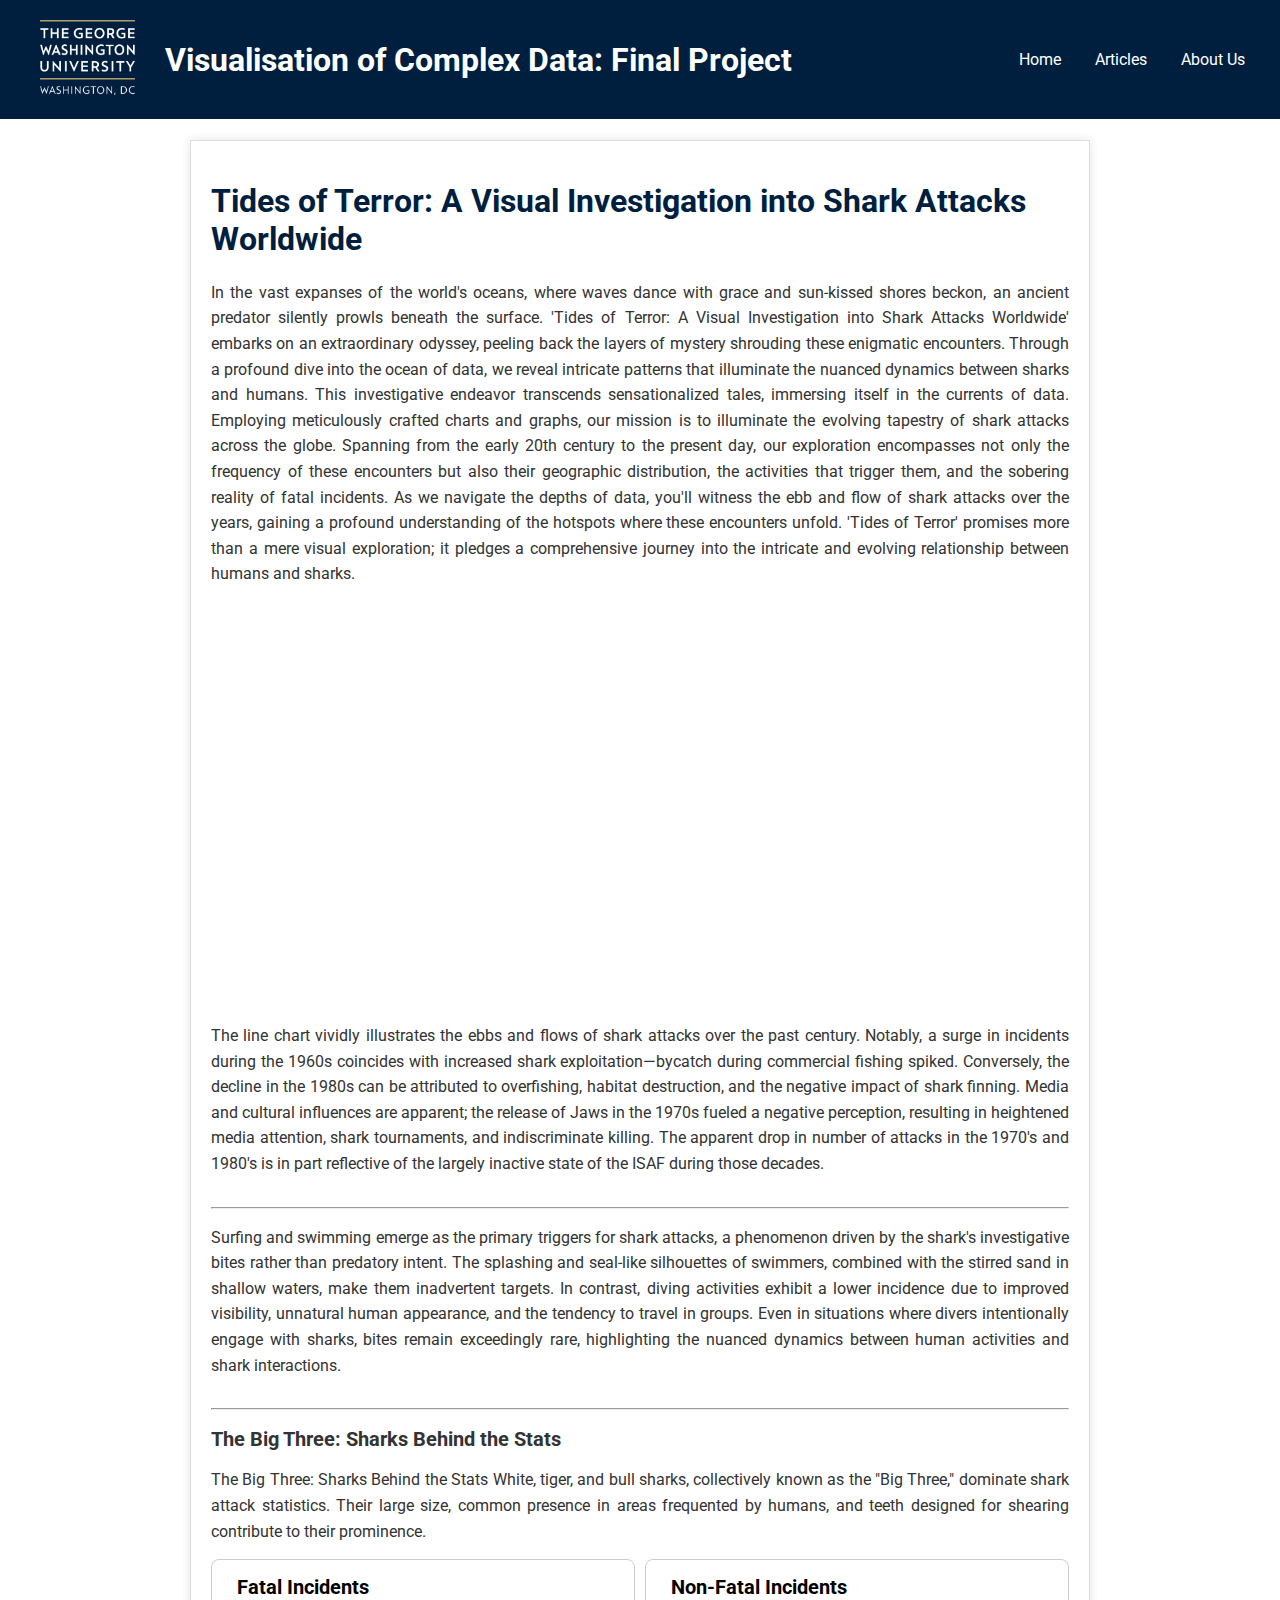
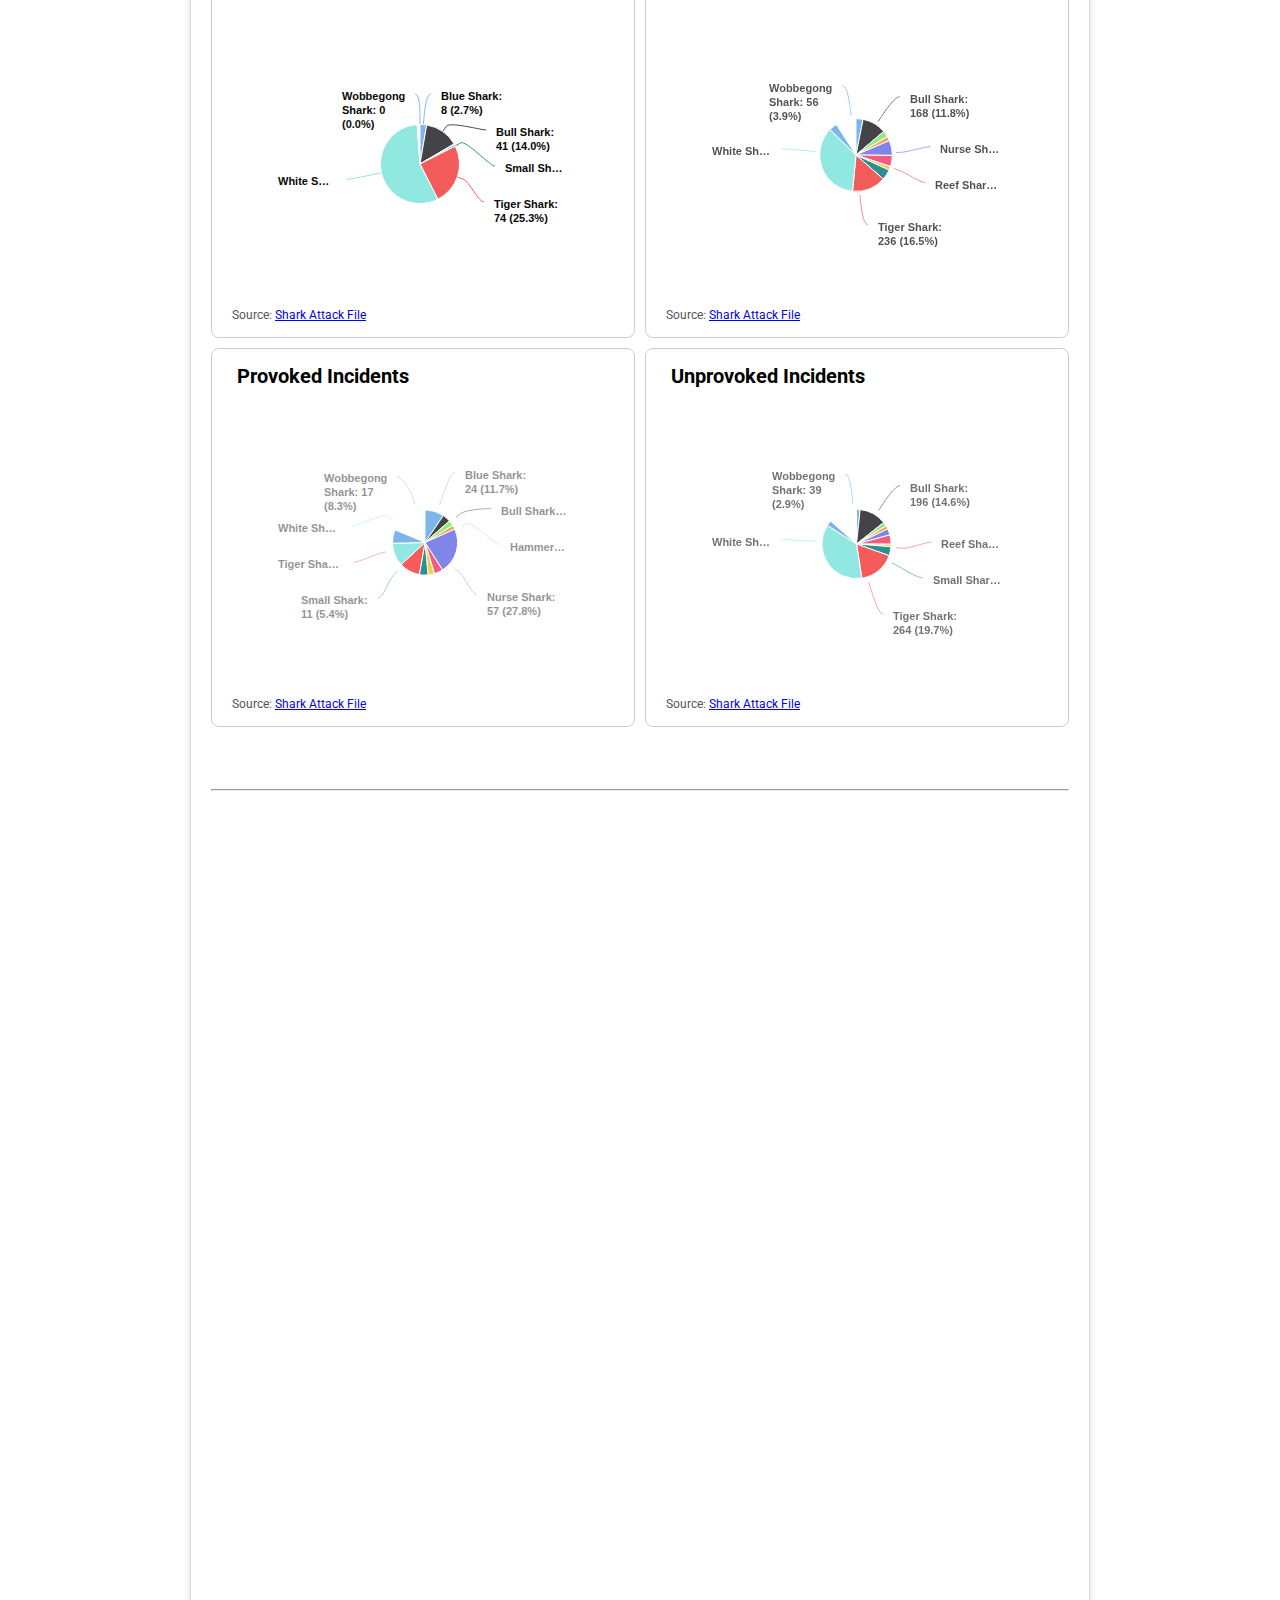
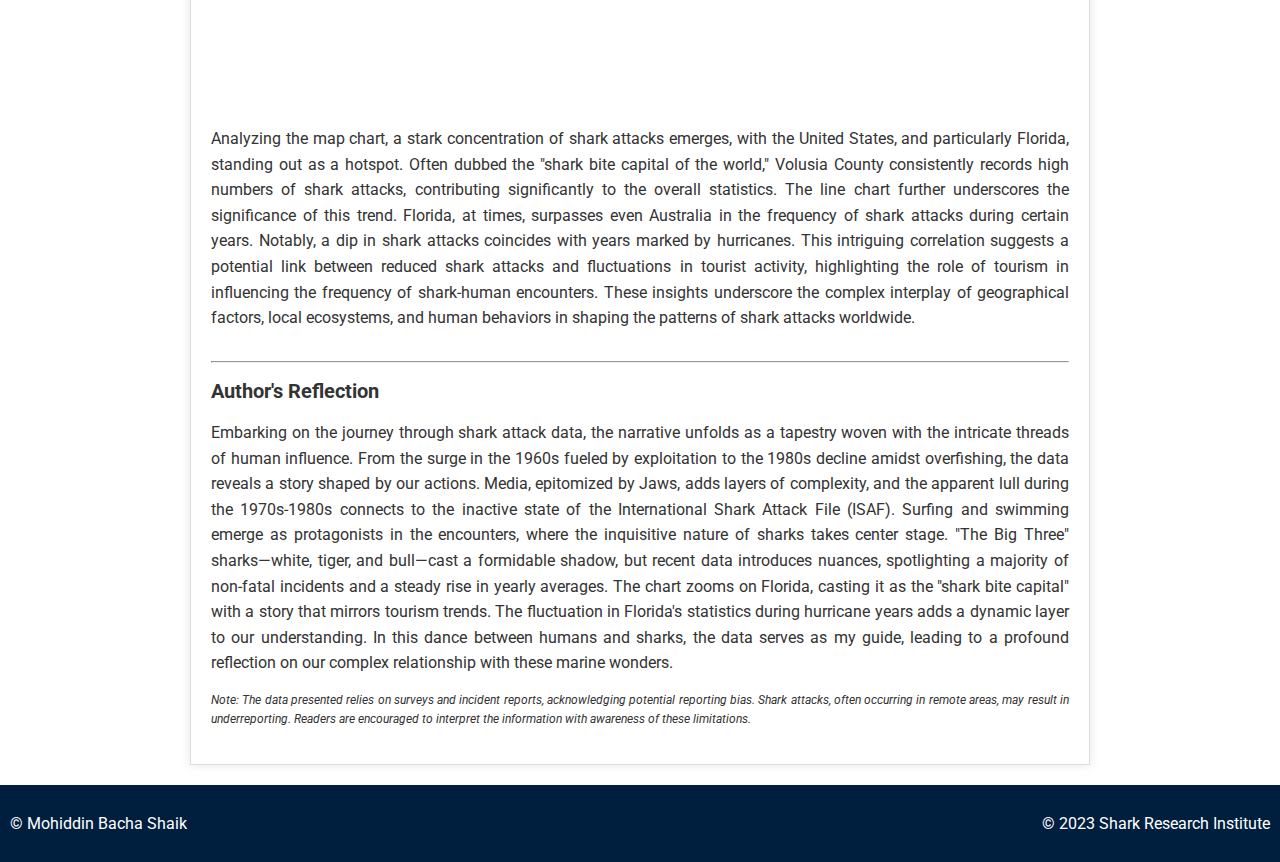
<file: index.html>
<!DOCTYPE html>
<html lang="en">
<head>
    <meta charset="UTF-8">
    <meta name="viewport" content="width=device-width, initial-scale=1.0">
    <link rel="stylesheet" href="styles.css">
    <link href="https://fonts.googleapis.com/css2?family=Roboto:wght@400;700&display=swap" rel="stylesheet">
    <title>Shark Attacks Article</title>
</head>
<body>

    <nav class="navbar">
        <div class="logo">
            <img src="gw_primary_2c_rev.png" alt="Site Logo">
        </div>

        <div class="website-name">
            <h1>Visualisation of Complex Data: Final Project</h1>
        </div>


        <div class="nav-elements">
            <a href="#">Home</a>
            <a href="#">Articles</a>
            <a href="#">About Us</a>
            <!-- Add more navigation elements as needed -->
        </div>
        
    </nav>

    <!-- Article Container -->
    <div class="article-container">

        <!-- Headline Section -->
        <div class="headline">
            <h1>Tides of Terror: A Visual Investigation into Shark Attacks Worldwide
            </h1>
            <p class="intro">
                In the vast expanses of the world's oceans, where waves dance with grace and sun-kissed shores beckon, an ancient predator silently prowls beneath the surface. 'Tides of Terror: A Visual Investigation into Shark Attacks Worldwide' embarks on an extraordinary odyssey, peeling back the layers of mystery shrouding these enigmatic encounters. Through a profound dive into the ocean of data, we reveal intricate patterns that illuminate the nuanced dynamics between sharks and humans.

This investigative endeavor transcends sensationalized tales, immersing itself in the currents of data. Employing meticulously crafted charts and graphs, our mission is to illuminate the evolving tapestry of shark attacks across the globe. Spanning from the early 20th century to the present day, our exploration encompasses not only the frequency of these encounters but also their geographic distribution, the activities that trigger them, and the sobering reality of fatal incidents.

As we navigate the depths of data, you'll witness the ebb and flow of shark attacks over the years, gaining a profound understanding of the hotspots where these encounters unfold. 'Tides of Terror' promises more than a mere visual exploration; it pledges a comprehensive journey into the intricate and evolving relationship between humans and sharks.
            </p>
        </div>

        <!-- Chart Section 1 -->
        <div class="chart">
            <div style="min-height:400px"><script type="text/javascript" defer src="https://datawrapper.dwcdn.net/x5y1o/embed.js?v=2" charset="utf-8"></script><noscript><img src="https://datawrapper.dwcdn.net/x5y1o/full.png" alt="" /></noscript></div>
            <p>
                The line chart vividly illustrates the ebbs and flows of shark attacks over the past century. Notably, a surge in incidents during the 1960s coincides with increased shark exploitation—bycatch during commercial fishing spiked. Conversely, the decline in the 1980s can be attributed to overfishing, habitat destruction, and the negative impact of shark finning.

Media and cultural influences are apparent; the release of Jaws in the 1970s fueled a negative perception, resulting in heightened media attention, shark tournaments, and indiscriminate killing. The apparent drop in number of attacks in the 1970's and 1980's is in part reflective of the largely inactive state of the ISAF during those decades. 
            </p>

        </div>

        <!-- Gray Line Section Divider -->
        <hr class="divider">

        <!-- Chart Section 2 -->
        <div class="chart">
            <div class="flourish-embed flourish-chart" data-src="visualisation/16120080"><script src="https://public.flourish.studio/resources/embed.js"></script></div>
            <p>
                Surfing and swimming emerge as the primary triggers for shark attacks, a phenomenon driven by the shark's investigative bites rather than predatory intent. The splashing and seal-like silhouettes of swimmers, combined with the stirred sand in shallow waters, make them inadvertent targets. In contrast, diving activities exhibit a lower incidence due to improved visibility, unnatural human appearance, and the tendency to travel in groups. Even in situations where divers intentionally engage with sharks, bites remain exceedingly rare, highlighting the nuanced dynamics between human activities and shark interactions.

            </p>
        </div>


         <!-- Gray Line Section Divider -->
         <hr class="divider">

         <div class="chart">
            <h2>The Big Three: Sharks Behind the Stats</h2>
            <p>
                The Big Three: Sharks Behind the Stats
White, tiger, and bull sharks, collectively known as the "Big Three," dominate shark attack statistics. Their large size, common presence in areas frequented by humans, and teeth designed for shearing contribute to their prominence. 
            </p>
            <!-- Include the external HTML file for the chart -->
            <div class="responsive-object-container">
                <object type="text/html" data="pie4grid.html"></object>
            </div>       
        </div>

         <!-- Chart Section 3 -->
         <div class="chartforht">
            <div class="flourish-embed flourish-chart" data-src="visualisation/16121742"><script src="https://public.flourish.studio/resources/embed.js"></script></div>
         </div>

         
          <!-- Gray Line Section Divider -->
        <hr class="divider">
        
        <!-- Chart Section 4 -->
        <div class="chart">
            <div style="min-height:374px"><script type="text/javascript" defer src="https://datawrapper.dwcdn.net/b4luP/embed.js?v=2" charset="utf-8"></script><noscript><img src="https://datawrapper.dwcdn.net/b4luP/full.png" alt="" /></noscript></div>        </div>
        
        <!-- Chart Section 5 -->
        <div class="chart">
            <div style="min-height:507px"><script type="text/javascript" defer src="https://datawrapper.dwcdn.net/w2sao/embed.js?v=2" charset="utf-8"></script><noscript><img src="https://datawrapper.dwcdn.net/w2sao/full.png" alt="" /></noscript></div>
             <p>
                Analyzing the map chart, a stark concentration of shark attacks emerges, with the United States, and particularly Florida, standing out as a hotspot. Often dubbed the "shark bite capital of the world," Volusia County consistently records high numbers of shark attacks, contributing significantly to the overall statistics.

The line chart further underscores the significance of this trend. Florida, at times, surpasses even Australia in the frequency of shark attacks during certain years. Notably, a dip in shark attacks coincides with years marked by hurricanes. This intriguing correlation suggests a potential link between reduced shark attacks and fluctuations in tourist activity, highlighting the role of tourism in influencing the frequency of shark-human encounters.

These insights underscore the complex interplay of geographical factors, local ecosystems, and human behaviors in shaping the patterns of shark attacks worldwide.
             </p>
         </div>
 
 <!-- Gray Line Section Divider -->
 <hr class="divider">

 <h2>Author's Reflection</h2>

 <p>
Embarking on the journey through shark attack data, the narrative unfolds as a tapestry woven with the intricate threads of human influence. From the surge in the 1960s fueled by exploitation to the 1980s decline amidst overfishing, the data reveals a story shaped by our actions. Media, epitomized by Jaws, adds layers of complexity, and the apparent lull during the 1970s-1980s connects to the inactive state of the International Shark Attack File (ISAF).

Surfing and swimming emerge as protagonists in the encounters, where the inquisitive nature of sharks takes center stage. "The Big Three" sharks—white, tiger, and bull—cast a formidable shadow, but recent data introduces nuances, spotlighting a majority of non-fatal incidents and a steady rise in yearly averages.

The chart zooms on Florida, casting it as the "shark bite capital" with a story that mirrors tourism trends. The fluctuation in Florida's statistics during hurricane years adds a dynamic layer to our understanding. In this dance between humans and sharks, the data serves as my guide, leading to a profound reflection on our complex relationship with these marine wonders.
 </p>

 <p class="lastnote">
    Note:
The data presented relies on surveys and incident reports, acknowledging potential reporting bias. Shark attacks, often occurring in remote areas, may result in underreporting. Readers are encouraged to interpret the information with awareness of these limitations.
 </p>

    </div>

    <!-- Dummy Footer Bar -->
    <footer class="footer">
        <p class="footer_text">&copy; Mohiddin Bacha Shaik</p>
        <p class="footer_text1">&copy; 2023 Shark Research Institute</p>

    </footer>

</body>
</html>
</file>
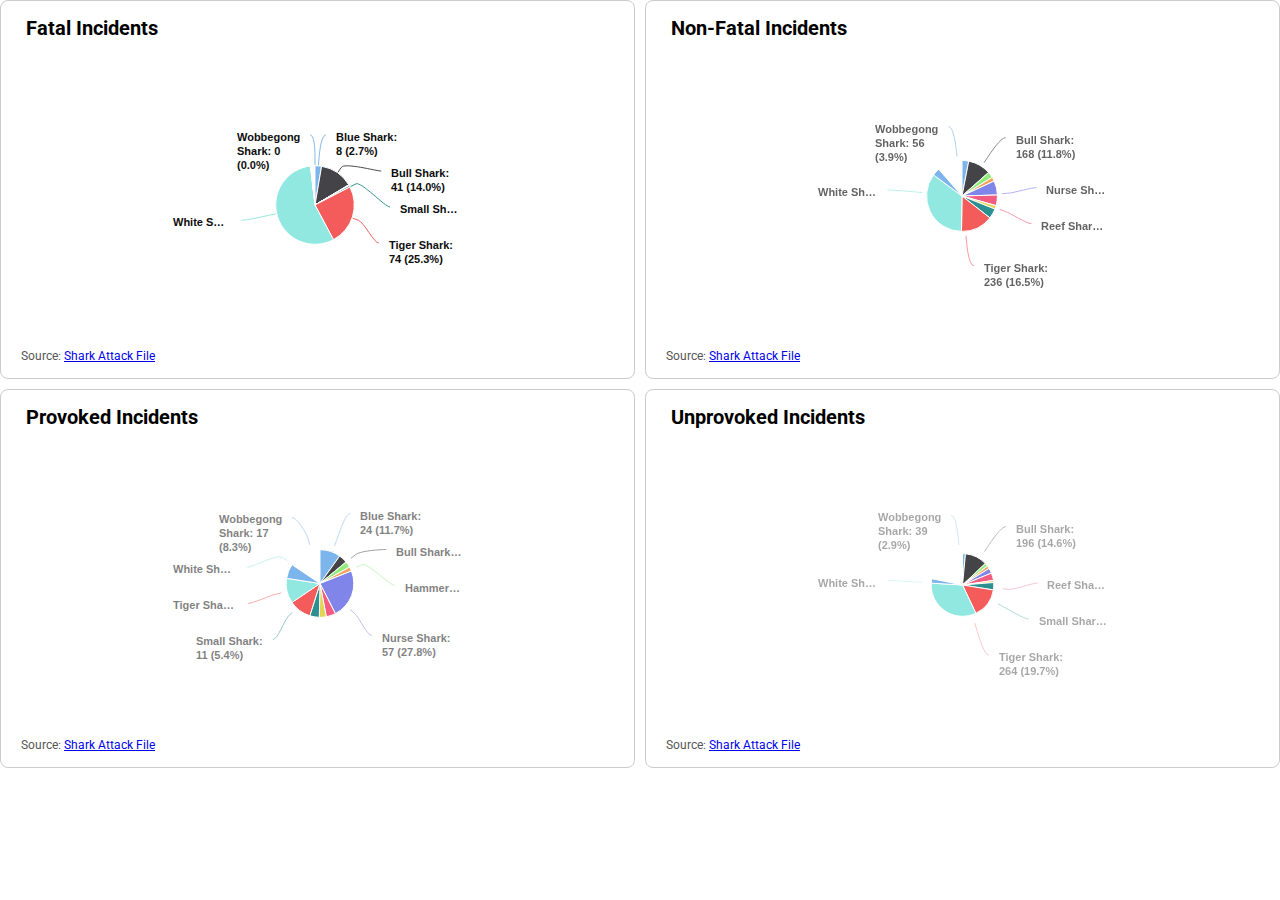
<file: pie4grid.html>
<!DOCTYPE html>
<html lang="en">
<head>
  <title>Combined Charts</title>
  <link href="https://fonts.googleapis.com/css2?family=Roboto:wght@400;700&display=swap" rel="stylesheet">
  <style>
    body {
      font-family: 'Roboto', sans-serif;
      display: grid;
      grid-template-columns: repeat(2, 1fr);
      gap: 10px;
      align-items: center;
      justify-content: center;
      height: 100%;
      margin: 0;
      padding: 0px;
    }

    .chart-container {
      text-align: center;
      border: 1px solid #ccc; /* Add a border */
      padding: 15px; /* Add some padding for better spacing */
      border-radius: 8px; /* Optional: Add rounded corners */
    }

    .chart {
      width: auto;
      height: 300px; /* Adjust height as needed */
      font-size: 14px;
      border: none;
    }

    .chart-info {
      text-align: left;
      font-size: 20px;
      font-weight: bold;
      margin-bottom: 5px;
      padding-left: 10px;
    }

    .chart-note {
      text-align: left;
      font-style: italic;
      margin-bottom: 5px;
      padding-left: 5px;

    }

    .chart-source {
      text-align: left;
      padding-left: 5px;
      font-size: 12px;
      color: #555; 
    }
  </style>
</head>
<body>

<div class="chart-container">
  <div class="chart-info">Fatal Incidents</div>
  <iframe src="Fatal_hc.html" class="chart" title="Fatal Incidents"></iframe>
  <div class="chart-source">Source: <a href="http://www.sharkattackfile.net/index.htm" target="_blank">Shark Attack File</a></div>
</div>

<div class="chart-container">
  <div class="chart-info">Non-Fatal Incidents</div>
  <iframe src="NonFatal_hc.html" class="chart" title="Non-Fatal Incidents"></iframe>
  <div class="chart-source">Source: <a href="http://www.sharkattackfile.net/index.htm" target="_blank">Shark Attack File</a></div>
</div>

<div class="chart-container">
  <div class="chart-info">Provoked Incidents</div>
  <iframe src="Provoked_hc.html" class="chart" title="Provoked Incidents"></iframe>
  <div class="chart-source">Source: <a href="http://www.sharkattackfile.net/index.htm" target="_blank">Shark Attack File</a></div>
</div>

<div class="chart-container">
  <div class="chart-info">Unprovoked Incidents</div>
  <iframe src="Unprovoked_hc.html" class="chart" title="Unprovoked Incidents"></iframe>
  <div class="chart-source">Source: <a href="http://www.sharkattackfile.net/index.htm" target="_blank">Shark Attack File</a></div>
</div>

</body>
</html>
</file>
<file: styles.css>
body {
    font-family: 'Roboto', sans-serif;
    margin: 0;
    max-width: auto;
}


* {
    box-sizing: border-box;
}
/* Existing styles remain unchanged */

.navbar {
    background-color: #001F3F;
    color: white;
    width: 100%;
    padding: 20px 10px;
    display: flex;
    justify-content: space-between;
    align-items: center;
    position: fixed;
    top: 0;
    left: 0;
    right: 0;
    z-index: 1000;
}


.navbar  website-name{
    text-align: center;
}
.logo img {
    width: 125px;
    height: 75px;
    padding-left: 30px;
}

.nav-elements a {
    color: white;
    margin: 0 5px;
    padding-right: 20px;
    text-decoration: none;
}

.nav-elements a:hover {
    text-decoration: underline;
}

.website-name {
    text-align: left;
    padding-left: 30px;
    flex-grow: 1;
}

.website-name h1 {
    margin: 0;
}

.article-container {
    max-width: 900px;
    margin:140px auto 20px auto ;
    padding-top: 0px;
    padding: 20px;
    border: 1px solid #ddd;
    box-shadow: 0 0 10px rgba(0, 0, 0, 0.1);
}

.headline {
    text-align: center;
    color: #001F3F;
    margin-bottom: 20px;
}

p {
    font-size: 16px;
    line-height: 1.6;
    color: #333;
    margin-bottom: 15px;
    text-align: justify;
}

.headline h1 {
    color: #001F3F;
    text-align: left;
}

h2 {
    color: #333;
    text-align: left;
    font-size: 20px;
}

.intro {
    color: #333;
    text-align: justify;
}

/* Existing styles remain unchanged */

.responsive-object-container {
    max-width: 100%;
    height: 800px;
    overflow: hidden;
}

.chart object {
    width: 100%;
    height: 800px;
}

.chartforht{
    margin-bottom: 10px;
}
.chart {
    margin-bottom: 30px;
}

.footer {
    background-color: #001F3F;
    color: white;
    text-align: center;
    padding: 10px;
    position:static;
    bottom: 0;
    width: 100%;
    display: flex;
    justify-content: space-between;
    align-items: center;
}

.footer_text {
    color: white;
    text-align: right;
    padding-right: 30px;
}


.footer_text1 {
    color: white;
    text-align: left;
    padding-left: 20px;
}

.lastnote{
    font-size: 12px;
    font-style: italic;
}
</file>
